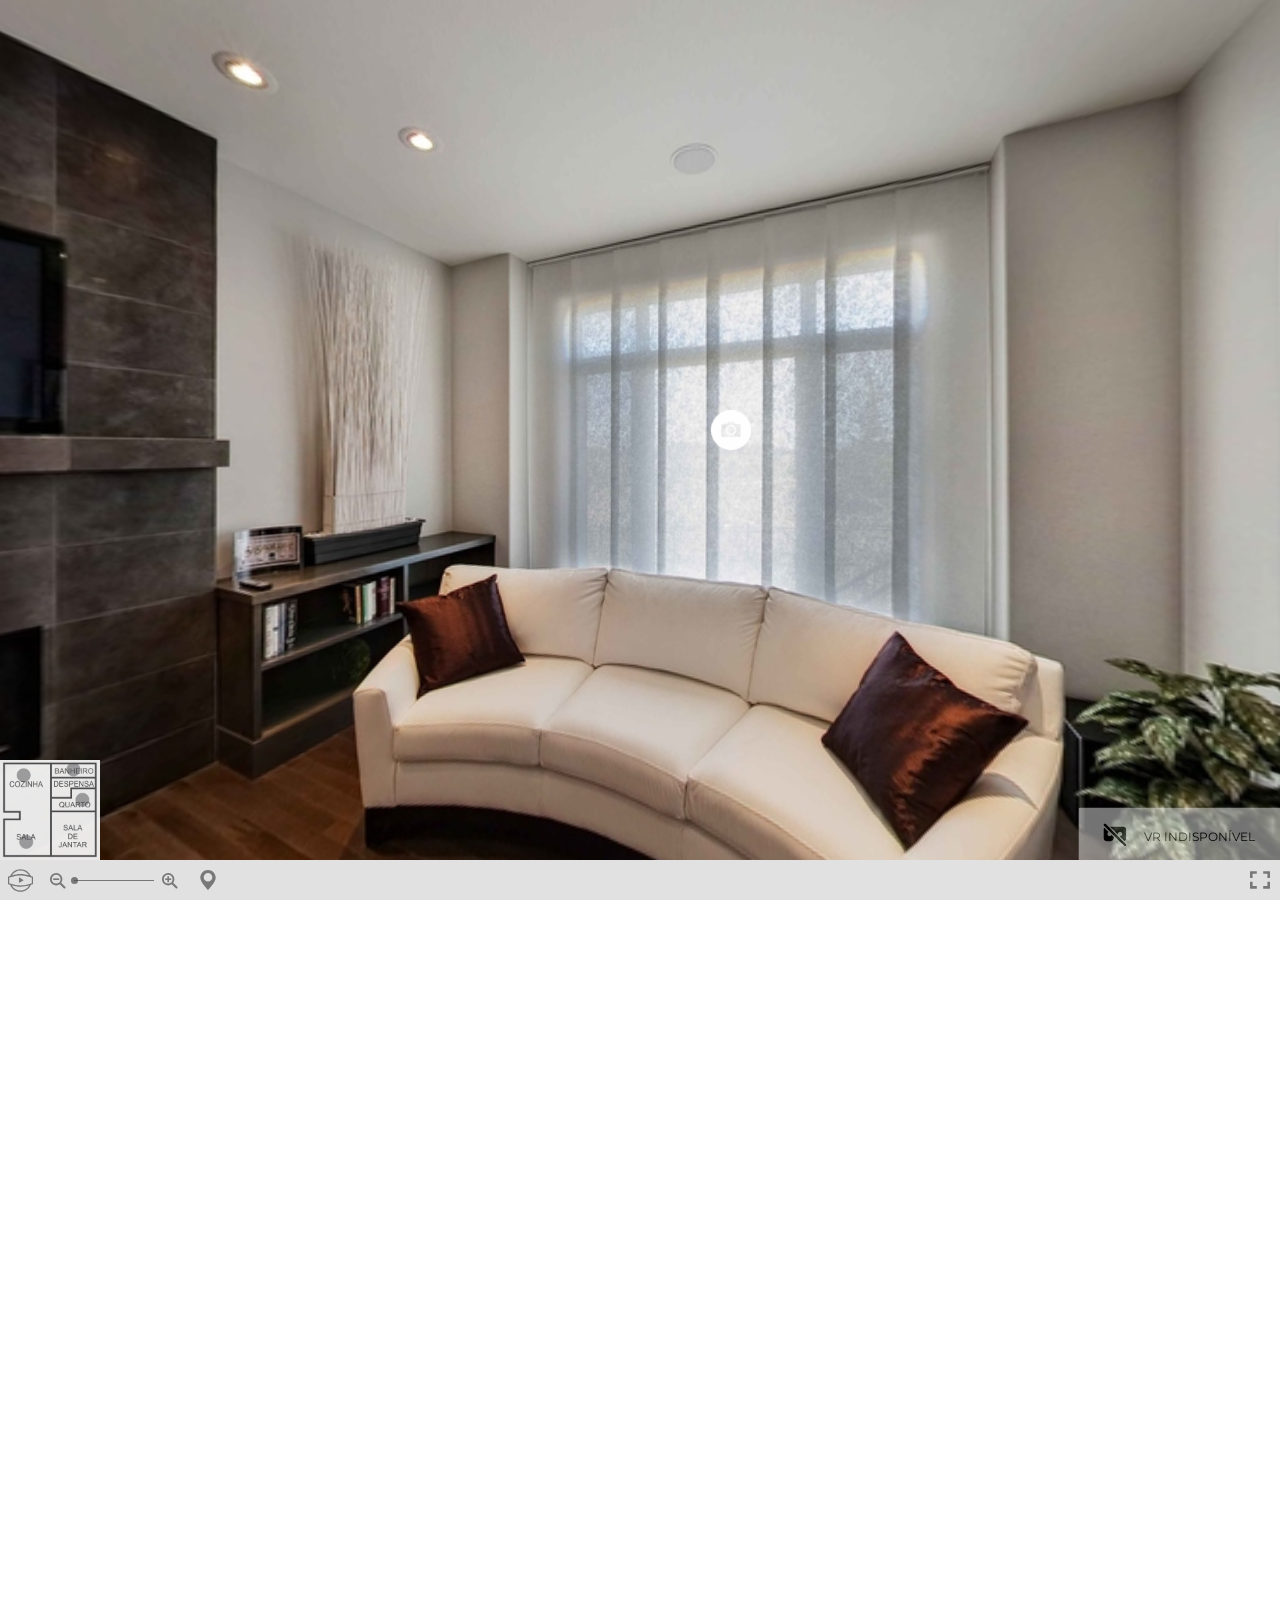
<file: mpt360_v1/index.html>
<!DOCTYPE html>
<html lang="pt-br">
<head>
	<title>My Personal Tour - 360</title>
	<meta charset="utf-8" />
	<!-- favicon -->
	<link rel="apple-touch-icon" sizes="76x76" href="resources/img/favicon.png">
	<link rel="icon" type="image/png" href="resources/img/favicon.png">
	<meta http-equiv="X-UA-Compatible" content="IE=edge,chrome=1" />
	<!-- og tag share facebook -->
	<meta property="og:locale" content="pt_BR">
	<meta property="og:url" content="index.html">
	<meta property="og:title" content="MPT">
	<meta property="og:site_name" content="MPT">
	<meta property="og:description" content="My Personal Tour - 360">
	<meta property="og:image" content="resources/img/troia_logo.png">
	<meta property="og:image:secure_url" content="resources/img/troia_logo.png">
	<meta property="og:image:type" content="image/jpeg">
	<meta property="og:image:width" content="150"> <!-- pixel -->
	<meta property="og:image:height" content="150"> <!-- pixel -->
	<meta property="og:type" content="website">
	<meta content='width=device-width, initial-scale=1.0, maximum-scale=1.0, user-scalable=0' name='viewport' />
	<!-- mobile -->
	<meta name="apple-mobile-web-app-capable" content="yes"> 
	<meta name="mobile-web-app-capable" content="yes">
	<!-- css
	photo = preto, 2photo = branco -->
	<link rel="stylesheet" href="resources/css/2photo-sphere-viewer.min.css" type="text/css">
	<link rel="stylesheet" href="resources/css/estilompt.css" type="text/css">
</head>
<body>
	<!-- div onde será gerada a esfera -->
	<div id="photosphere"></div>
		<!-- btn modo vr -->
	<div id="ui">
		<div id="vr-button"></div>
	</div>
	<!-- map -->
	<div id="bp-map">
		<img src="resources/img/map.png" id="img_map" class="dragme" alt="" usemap="#Map" />
		<map name="Map" id="Map">
			<area alt="Sala" title="Sala" href="#" shape="rect" coords="27,115,59,144" />
			<area alt="Cozinha" title="Cozinha" href="#" shape="rect" coords="19,14,47,41" />
			<area alt="Quarto" title="Quarto" href="#" shape="rect" coords="108,56,127,73" />
			<area alt="Banheiro" title="Banheiro" href="#" shape="rect" coords="98,6,123,23" />
		</map>
	</div>
		<!-- scripts templates onde será o conteudo do pin, no caso chama os iframes -->
	<script type="text/template" id="mapeamento-1">
		<div class="conteudo">
			<iframe src="conteudo/sala_mapa_1.html" class="iframe" frameborder="0" height="100%" width="100%"></iframe>
		</div>
	<!-- fim div conteudo -->
	</script>
	<!-- fim script template -->
	<script type="text/template" id="imagem-1">
		<div class="conteudo">
			<iframe src="conteudo/salaimg_varanda_1.html" class="iframe" frameborder="0" height="100%" width="100%"></iframe>
		</div>
	<!-- fim div conteudo -->
	</script>
	<!-- fim script template -->
	<script type="text/template" id="audio-1">
		<div class="conteudo">
			<iframe src="conteudo/sala_audio_1.html" class="iframe" frameborder="0" height="100%" width="100%"></iframe>
		</div>
	<!-- fim div conteudo -->
	</script>
	<!-- fim script template -->
	<script type="text/template" id="infor-1">
		<div class="conteudo">
			<iframe src="conteudo/cozinha_informacao_1.html" class="iframe" frameborder="0" height="100%" width="100%"></iframe>
		</div>
	<!-- fim div conteudo -->
	</script>
	<!-- fim script template -->
	<script type="text/template" id="video-1">
		<div class="conteudo">
			<iframe src="conteudo/banheiro_video_1.html" class="iframe" frameborder="0" height="100%" width="100%"></iframe>
		</div>
	<!-- fim div conteudo -->
	</script>
	<!-- fim script template -->

<!-- scripts JAVASCRIPT -->
<script src="resources/js/jquery-3.1.1.min.js"></script>
<script src="resources/js/three.min.js"></script>
<script src="resources/js/D.min.js"></script>
<script src="resources/js/uevent.min.js"></script>
<script src="resources/js/doT.min.js"></script>
<script src="resources/js/photo-sphere-viewer.min.js"></script>
<script src="resources/js/CanvasRenderer.js"></script>
<script src="resources/js/CopyShader.js"></script>
<script src="resources/js/DeviceOrientationControls.js"></script>
<script src="resources/js/EffectComposer.js"></script>
<script src="resources/js/MaskPass.js"></script>
<script src="resources/js/Projector.js"></script>
<script src="resources/js/RenderPass.js"></script>
<script src="resources/js/ShaderPass.js"></script>
<!-- modo vr -->
<script src="resources/js/webvr-polyfill.min.js"></script>
<script src="resources/js/VRControls.js"></script>
<script src="resources/js/VREffect.js"></script>
<script src="resources/js/webvr-ui.min.js"></script>

<script type="text/javascript">
	$(document).ready(function(){
	// var global imagem modo vr
	imagemvr = '';
	// via JAVASCRIPT, tentarei pegar se é dispositivo movel ou desk
	if( navigator.userAgent.match(/Android/i) || navigator.userAgent.match(/webOS/i) || navigator.userAgent.match(/iPhone/i) || navigator.userAgent.match(/iPad/i) || navigator.userAgent.match(/iPod/i) || navigator.userAgent.match(/BlackBerry/i) || navigator.userAgent.match(/Windows Phone/i) ){
		var giro = true;
	}else{
		var giro = false;
	}

	// ------------------------------------------ CLICKS ------------------------------------------
	// imagem modo vr inicial
	imagemvr = 'resources/img/sala.jpg';
	// executa a funcao moodovr
	fmodovr(imagemvr);

	function sala(){
	$(document).one("click", function() {
	// esse id é gerado na esfera, com a junção de psv-marker (do proprio script + o id que foi clicado)
	document.getElementById('psv-marker-pc-sala').onclick = function () {
		// imagem modo vr
		imagemvr = 'resources/img/sala.jpg';
		// executa a funcao moodovr
		fmodovr(imagemvr);
		//seu código aqui
		PSV.clearMarkers();
		//limpo pinos anteriores
		PSV.setPanorama('resources/img/sala.jpg', true)
		//seto qual esfera carregará
		//adiciono os pinos
		PSV.addMarker({
			id: 'pc-banheiro',
			latitude: -0.1,
			longitude: 2.43,
			image: 'resources/img/seta-dir.png',
			width: 40,
			height: 40,
			anchor: 'bottom center',
			onClick: (banheiro()),
			tooltip: {
				content: 'Banheiro',
				position: 'bottom right'
			}
		})
		PSV.addMarker({
			id: 'pc-quarto',
			latitude: -0.1,
			longitude: 2.64,
			image: 'resources/img/seta-dir.png',
			width: 40,
			height: 40,
			anchor: 'bottom center',
			onClick: (quarto()),
			tooltip: {
				content: 'Quarto',
				position: 'bottom right'
			}
		})
		PSV.addMarker({
			id: 'pc-cozinha', // identificacao
			latitude: -0.2, // lat
			longitude: 2, // e long para a localizacao
			image: 'resources/img/seta-cima.png', //imagem do pino
			width: 40, // largura
			height: 40, // e altura para tamanho do pino
			anchor: 'bottom center', // ancora para qual parte da esfera ficara
			onClick: (cozinha()), // ao clicar nesse pino fazer o que pedir (nesse caso ir para a esfera da cozinha)
			tooltip: {
				content: 'Cozinha',
				position: 'bottom right'
			} // posicao e titulo ao passar por cima do pino
		})
		PSV.addMarker({
			id: 'Pino_1',
			latitude: 0,
			longitude: 1.57,
			image: 'resources/img/pinI.png',
			width: 40,
			height: 40,
			anchor: 'bottom center',
			tooltip: {
				content: 'Localização deste Apartamento',
				position: 'bottom right'
			},
			content: document.getElementById('mapeamento-1').innerHTML,
			anchor: 'bottom center'
		})
		PSV.addMarker({
			id: 'Pino_2',
			latitude: 0,
			longitude: 0.20,
			image: 'resources/img/pinF.png',
			width: 40,
			height: 40,
			anchor: 'bottom center',
			tooltip: {
				content: 'Varanda',
				position: 'bottom right'
			},
			content: document.getElementById('imagem-1').innerHTML,
			anchor: 'bottom center'
		})
		PSV.addMarker({
			id: 'Pino_3',
			latitude: 1,
			longitude: 1.20,
			image: 'resources/img/pinA.png',
			width: 40,
			height: 40,
			anchor: 'bottom center',
			tooltip: {
				content: 'Teto com acabamento em __________',
				position: 'bottom right'
			},
			content: document.getElementById('audio-1').innerHTML,
			anchor: 'bottom center'
		})
		//fim pino
	};
	//fim onclick psv-marker-pc-sala
	})
	//fim on click document
	};
	//fim function sala

	function cozinha(){
	$(document).one("click", function() {
		document.getElementById('psv-marker-pc-cozinha').onclick = function () {
		// imagem modo vr
		imagemvr = 'resources/img/cozinha.jpg';
		// executa a funcao moodovr
		fmodovr(imagemvr);
		//seu código aqui
		PSV.clearMarkers();
		//limpo pinos anteriores
		PSV.setPanorama('resources/img/cozinha.jpg', true)
		//seto qual esfera carregará
		//add pino
		PSV.addMarker({
			id: 'Pino_4',
			latitude: -0.80,
			longitude: -1,
			image: 'resources/img/pinI.png',
			width: 40,
			height: 40,
			anchor: 'bottom center',
			tooltip: {
				content: 'Cooktop embutido',
				position: 'bottom right'
			},
			content: document.getElementById('infor-1').innerHTML,
			anchor: 'bottom center'
		})
		PSV.addMarker({
			id: 'pc-sala',
			latitude: -0.4,
			longitude: -1.2,
			image: 'resources/img/seta-cima.png',
			width: 40,
			height: 40,
			anchor: 'bottom center',
			onClick: (sala()),
			tooltip: {
				content: 'Sala',
				position: 'bottom right'
			}
		})
		PSV.addMarker({
			id: 'pc-banheiro',
			polygon_rad: /*long, lat*/[[-2.99, 0.20]/*esquerda cima*/, [-2.99, -0.48]/*esquerda baixo*/, [-2.72, -0.50]/*direita baixo*/, [-2.72, 0.21]/*direita cima*/],
			svgStyle: {
			fill: 'rgba(0, 0, 200, 0.2)',
			stroke: 'rgba(50, 0, 200, 0.8)',
				'stroke-width': '2px'
			},
			onClick: (banheiro()),
			tooltip: {
				content: 'Banheiro',
				position: 'right bottom'
			}
		})
		PSV.addMarker({
			id: 'pc-quarto',
			latitude: -0.10,
			longitude: -2.02,
			image: 'resources/img/seta-esq.png',
			width: 40,
			height: 40,
			anchor: 'bottom center',
			onClick: (quarto()),
			tooltip: {
				content: 'Quarto',
				position: 'bottom right'
			}
		})			
	};
	//fim onclick psv-marker-pc-cozinha
	})
	//fim on click document
	};
	//fim function cozinha

	function quarto(){
	$(document).one("click", function() {
	document.getElementById('psv-marker-pc-quarto').onclick = function () {
		// imagem modo vr
		imagemvr = 'resources/img/quarto.png';
		// executa a funcao moodovr
		fmodovr(imagemvr);
		//seu código aqui
		PSV.clearMarkers();
		//limpo pinos anteriores
		PSV.setPanorama('resources/img/quarto.png', true)
		//seto qual esfera carregará
		//add pino
		PSV.addMarker({
			id: 'pc-sala',
			latitude: 0.2,
			longitude: -0.5,
			image: 'resources/img/seta-cima.png',
			width: 40,
			height: 40,
			anchor: 'top center',
			onClick: (sala()),
			tooltip: {
				content: 'Sala',
				position: 'top right'
			}
		})
		PSV.addMarker({
			id: 'pc-cozinha',
			latitude: 0.0,
			longitude: -0.5,
			image: 'resources/img/seta-dir.png',
			width: 40,
			height: 40,
			anchor: 'top center',
			onClick: (cozinha()),
			tooltip: {
				content: 'Cozinha',
				position: 'top right'
			}
		})
		//fim pino
	};
	//fim onclick quartov
	})
	//fim on click document
	};
	//fim function quarto

	function banheiro(){
	$(document).one("click", function() {
	var banheirov = document.getElementById('psv-marker-pc-banheiro');
	document.getElementById('psv-marker-pc-banheiro').onclick = function () {
		// imagem modo vr
		imagemvr = 'resources/img/banheiro.jpg';
		// executa a funcao moodovr
		fmodovr(imagemvr);
		//seu código aqui
		PSV.clearMarkers();
		//limpo pinos anteriores
		PSV.setPanorama('resources/img/banheiro.jpg', true)
		//seto qual esfera carregará
		//add pino
		PSV.addMarker({
			id: 'pc-sala',
			latitude: 0.0,
			longitude: 3.9,
			image: 'resources/img/seta-esq.png',
			width: 40,
			height: 40,
			anchor: 'top center',
			onClick: (sala()),
			tooltip: {
				content: 'Sala',
				position: 'top right'
			}
		})
		PSV.addMarker({
			id: 'pc-cozinha',
			latitude: 0.2,
			longitude: 3.9,
			image: 'resources/img/seta-cima.png',
			width: 40,
			height: 40,
			anchor: 'top center',
			onClick: (cozinha()),
			tooltip: {
				content: 'Cozinha',
				position: 'top right'
			}
		})
		PSV.addMarker({
			id: 'Pino_5',
			latitude: -0.80,
			longitude: 1.2,
			image: 'resources/img/pinV.png',
			width: 40,
			height: 40,
			anchor: 'bottom center',
			tooltip: {
				content: 'Banheira com agua quente',
				position: 'bottom right'
			},
			content: document.getElementById('video-1').innerHTML,
			anchor: 'bottom center'
		})
		//fim pino
	};
	//fim onclick banheirov
	})
	//fim on click document
	};
	//fim function banheiro

	// ------------------------------------------ CLICKS ------------------------------------------

	// variavel psv que dentro dela fica as propriedades para tudo dentro da esfera(navbar, btns, etc..)
	var PSV = new PhotoSphereViewer({
		// chama a fotoesfera
		panorama: 'resources/img/sala.jpg',
		// local que vai conter a esfera no body
		container: 'photosphere',
		// imagem (gif) que carrega a esfera
		loadingimg: 'resources/img/troia_logo.png',
		// barra que fica embaixo, é só retirar o false que voltara a aparecer
		navbar: [
			'autorotate', 'zoom', 'markers',
			// comentar os pinos
			'caption',
			'gyroscope',
			'fullscreen'
		],
		// texto que fica na barra de navegação, se disativar tem que retirar o txt, pq ele continua aparecendo msm sem a barra. É só tirar o false e colocar entre aspas a frase que desejar.
		caption:false,
		// Faixa de longitude visível. Exemplos:[0, Math.PI], [-3*Math.PI/4, 3*Math.PI/4].
		// essa longitude é com um iframe de 510 de largura(minimo possivel)
		longitude_range: Math.PI,
		// Faixa de latitude visível.
		latitude_range: Math.PI,
		// velocidade de rotação automática em radianos / graus / rotações por segundo / minuto.
		anim_speed: '-2rpm',
		// campo de visão da esfera, entre o min(30) e max(90)
		default_fov: 90,
		// efeito olho de peixe, Ativar efeito olho de peixe com trueou especificar força efeito ( true== 1.0).  Este modo pode ter efeitos secundários sobre os marcadores de renderização.
		fisheye: false,
		// velocidade da esfera com o mouse
		move_speed: 1.5,
		// função para começar a esfera girando automaticamente, true = girar, false = nao girar
		time_anim: false,
		// giroscopio, para celular, padrao true
		gyroscope: giro,
		// web gl, padrao true
		webgl: true,
		// configurar a transição de uma esfera para outra.
		transition: {
			duration: 100,
			loader: true,
			blur: true
		},
		// aqui fica os pin's, marcadores, hotspot.
		// OBS: ESSES PINOS AQUI, SE REFEREM A PRIMEIRA ESFERA, NO MOMENTO EM QUE ACONTECE O LOAD DA ESFERA(POR TANTO É O MESMO DA SALA).
		//esse funciona
		markers: (function(){
		var a = [];
			for (var i=0; i<Math.PI*2; i+=Math.PI/4) {
				for (var j=-Math.PI/2+Math.PI/4; j<Math.PI/2; j+=Math.PI/4) {
				}
			}
			//adiciono os pinos
			a.push({
				id: 'pc-banheiro',
				latitude: -0.1,
				longitude: 2.43,
				image: 'resources/img/seta-dir.png',
				width: 40,
				height: 40,
				anchor: 'bottom center',
				onClick: (banheiro()),
				tooltip: {
					content: 'Banheiro',
					position: 'bottom right'
				}
			});
			a.push({
				id: 'pc-quarto',
				latitude: -0.1,
				longitude: 2.64,
				image: 'resources/img/seta-dir.png',
				width: 40,
				height: 40,
				anchor: 'bottom center',
				onClick: (quarto()),
				tooltip: {
					content: 'Quarto',
					position: 'bottom right'
				}
			});
			a.push({
				id: 'pc-cozinha', // identificacao
				latitude: -0.2, // lat
				longitude: 2, // e long para a localizacao
				image: 'resources/img/seta-cima.png', //imagem do pino
				width: 40, // largura
				height: 40, // e altura para tamanho do pino
				anchor: 'bottom center', // ancora para qual parte da esfera ficara
				onClick: (cozinha()), // ao clicar nesse pino fazer o que pedir (nesse caso ir para a esfera da cozinha)
				tooltip: {
					content: 'Cozinha',
					position: 'bottom right'
				} // posicao e titulo ao passar por cima do pino
			});
			a.push({
				id: 'Pino_1',
				latitude: 0,
				longitude: 1.57,
				image: 'resources/img/pinI.png',
				width: 40,
				height: 40,
				anchor: 'bottom center',
				tooltip: {
					content: 'Localização deste Apartamento',
					position: 'bottom right'
				},
				content: document.getElementById('mapeamento-1').innerHTML,
				anchor: 'bottom center'
			});
			a.push({
				id: 'Pino_2',
				latitude: 0,
				longitude: 0.20,
				image: 'resources/img/pinF.png',
				width: 40,
				height: 40,
				anchor: 'bottom center',
				tooltip: {
					content: 'Varanda',
					position: 'bottom right'
				},
				content: document.getElementById('imagem-1').innerHTML,
				anchor: 'bottom center'
			});
			a.push({
				id: 'Pino_3',
				latitude: 1,
				longitude: 1.20,
				image: 'resources/img/pinA.png',
				width: 40,
				height: 40,
				anchor: 'bottom center',
				tooltip: {
					content: 'Teto com acabamento em __________',
					position: 'bottom right'
				},
				content: document.getElementById('audio-1').innerHTML,
				anchor: 'bottom center'
			});
			//fim pino
			return a;
			}()) // markers
		}); // fim photosphere

// ---------------------------------------------------------------- MODO VR -----------------------------------------------------------------------

		function fmodovr(imagemvr) {

		    document.getElementById('vr-button').parentNode.removeChild(document.getElementById('vr-button'));

			var clickMeButton = document.createElement('div');
			clickMeButton.id = 'vr-button';
			document.getElementById('ui').appendChild(clickMeButton);

			var scene = new THREE.Scene();
			var camera = new THREE.PerspectiveCamera(75, window.innerWidth/ window.innerHeight, 1, 1100);
			camera.target = new THREE.Vector3(0, 0, 0);
			camera.lookAt(camera.target);
			var geometry = new THREE.SphereGeometry(500, 60, 40);
			var texture = new THREE.TextureLoader().load(imagemvr); // imagemvr recebe a imagem da esfera em q o user esta

			var controls = new THREE.VRControls(camera);
			controls.standing = true;
			camera.position.y = controls.userHeight;

			var material = new THREE.MeshBasicMaterial({ map: texture, side: THREE.DoubleSide });
			var mesh = new THREE.Mesh(geometry, material);
			mesh.position.set(0, controls.userHeight, -1);
			scene.add(mesh);
			var renderer = new THREE.WebGLRenderer();
			renderer.setPixelRatio(window.devicePixelRatio);
			renderer.setSize(window.innerWidth, window.innerHeight);

			var effect = new THREE.VREffect(renderer);
			effect.setSize(window.innerWidth, window.innerHeight);
			document.body.appendChild(renderer.domElement);

			var options = {
			  color: 'black',
			  background: 'white',
			  corners: 'square'
			};

			var enterVRButton = new webvrui.EnterVRButton(renderer.domElement, options);
			enterVRButton.on('exit', function() {
			  camera.quaternion.set(0, 0, 0, 1);
			  camera.position.set(0, controls.userHeight, 0);
			});

			enterVRButton.on('hide', function() {
			  document.getElementById('ui').style.display = 'none';
			});
			enterVRButton.on('show', function() {
			  document.getElementById('ui').style.display = 'inherit';
			});

			document.getElementById('vr-button').appendChild(enterVRButton.domElement);

			var interacting;
			var pointerX = 0;
			var pointerY = 0;
			var lat = 0;
			var lng = 0;
			var savedLat = 0;
			var savedLng = 0;

			animate();

			function animate() {
			  effect.render(scene, camera);

			  if (enterVRButton.isPresenting()) {
			    controls.update();
			  }

			  requestAnimationFrame(animate);
			}

			renderer.domElement.addEventListener('mousedown', onMouseDown, false);
			renderer.domElement.addEventListener('mousemove', onMouseMove, false);
			renderer.domElement.addEventListener('mouseup', onMouseUp, false);
			window.addEventListener('resize', onResize, false);

			function onMouseDown(event) {
			  event.preventDefault();
			  interacting = true;
			  pointerX = event.clientX;
			  pointerY = event.clientY;
			  savedLng = lng;
			  savedLat = lat;
			}

			function onMouseMove(event) {
			  if (interacting) {
			    lng = ( pointerX - event.clientX ) * 0.1 + savedLng;
			    lat = ( pointerY - event.clientY ) * 0.1 + savedLat;
			  }
			}

			function onMouseUp(event) {
			  event.preventDefault();
			  interacting = false;
			}

			function onTouchDown(event) {
			  event.preventDefault();
			  interacting = true;
			  pointerX = event.touches[0].clientX;
			  pointerY = event.touches[0].clientY;
			  savedLng = lng;
			  savedLat = lat;
			}

			function onTouchMove(event) {
			  if (interacting) {
			    lng = ( pointerX - event.touches[0].clientX ) * 0.1 + savedLng;
			    lat = ( pointerY - event.touches[0].clientY ) * 0.1 + savedLat;
			  }
			}

			function onTouchEnd(event) {
			  event.preventDefault();
			  interacting = false;
			}

			function onResize() {
			  effect.setSize(window.innerWidth, window.innerHeight);
			  camera.aspect = window.innerWidth / window.innerHeight;
			  camera.updateProjectionMatrix();
			}
		return false;
		} // fim fmodovr

	}); // fim document.ready
</script>
</file>
<file: mpt360_v1/resources/css/estilompt.css>
@import url(https://fonts.googleapis.com/css?family=Montserrat);html,body{width:100%;height:100%;overflow:hidden;margin:0;padding:0}a:link,a:visited{font-family:'Montserrat',sans-serif;color:#2858A7;text-decoration:none}*:focus{outline:none}.body_conteudo{overflow-x:hidden;overflow-y:auto}body::-webkit-scrollbar-track,.body_conteudo::-webkit-scrollbar-track{background-color:#CCC}body::-webkit-scrollbar,.body_conteudo::-webkit-scrollbar{width:10px;height:8px;background-color:#F5F5F5}body::-webkit-scrollbar-thumb,.body_conteudo::-webkit-scrollbar-thumb{background-color:#4b4b4d;border-radius:50px}p,h1,h2,h3,h4,h5,ol,ul{font-family:'Montserrat',sans-serif;color:rgba(75,75,77,1);box-shadow:none;padding:0 5px}#photosphere{width:100%;height:100%}.psv-button.btnnav{font-family:'Montserrat',sans-serif;font-size:14px;font-weight:700;line-height:20px;text-align:center;padding-left:0;margin-right:7px;margin-left:7px;width:50px;color:rgba(75,75,77,.7)}#cover{position:absolute;width:100%;height:1000px;background:rgba(0,0,0,.7)}#ui{position:absolute;bottom:10px;right:-103px;transform:translate(-50%,-50%);text-align:center;font-family:'Montserrat',sans-serif;z-index:89}.psv-marker{-webkit-transition:width 0.5s,height 0.5s;transition:width 0.5s,height 0.5s}.psv-marker:hover{width:47px!important;height:47px!important}#bp-map{position:absolute;bottom:40px;width:100px;height:100px;z-index:89;background-color:rgba(255,255,255,.7);-webkit-transition:width 1s,height 1s;transition:width 1s,height 1s}#bp-map:hover{width:150px;height:150px}#img_map{width:100%;height:100%;background-repeat:no-repeat;background-size:100px 100px}.div_cont{width:100%;height:auto;position:relative;text-align:center}.iframe{overflow:hidden;overflow-x:hidden;overflow-y:hidden;height:100%;width:100%;position:absolute;top:0;left:0;right:0;bottom:0}
</file>
<file: mpt360_v1/resources/css/2photo-sphere-viewer.min.css>
/*!
 * Photo Sphere Viewer 3.2.1
 * Copyright (c) 2014-2015 Jérémy Heleine
 * Copyright (c) 2015-2016 Damien "Mistic" Sorel
 * Licensed under MIT (http://opensource.org/licenses/MIT)
 */

.psv-loader::before,.psv-markers-list-item::before,.psv-panel-resizer::before{content:''}.psv-hud,.psv-panel-content--no-interaction{/*-webkit-touch-callout:none;-khtml-user-select:none*/}.psv-container{width:100%;height:100%;margin:0;padding:0;position:relative;background:radial-gradient(#fff,#fdfdfd 16%,#fbfbfb 33%,#f8f8f8 49%,#efefef 66%,#dfdfdf 82%,#bfbfbf 100%);overflow:hidden}.psv-canvas-container{position:absolute;top:0;left:0;z-index:0}.psv-canvas{display:block}.psv-loader-container{display:-webkit-box;display:-webkit-flex;display:-moz-flex;display:-ms-flexbox;display:flex;align-items:center;justify-content:center;position:absolute;top:0;left:0;width:100%;height:100%;z-index:100}.psv-loader,.psv-loader-image,.psv-loader-text,.psv-loader::before{display:inline-block;vertical-align:middle}.psv-loader{position:relative;text-align:center;color:rgba(61,61,61,.7);width:150px;height:150px;border:10px solid transparent}.psv-button,.psv-caption{color:rgba(255,255,255,.7)}.psv-loader::before{height:100%}.psv-loader-canvas{position:absolute;top:0;left:0}.psv-loader-text{font:14px sans-serif}.psv-navbar{display:-webkit-box;display:-webkit-flex;display:-moz-flex;display:-ms-flexbox;display:flex;position:absolute;z-index:90;bottom:-40px;left:0;width:100%;height:40px;background:rgba(225,225,225, 1);transition:bottom ease-in-out .1s}.psv-navbar--open{bottom:0}.psv-navbar,.psv-navbar *{box-sizing:content-box}.psv-caption{-webkit-box-flex:10;-webkit-flex-grow:10;-moz-flex-grow:10;-ms-flex-positive:10;flex-grow:10;margin:10px;white-space:nowrap;overflow:hidden;text-align:center;font-family:sans-serif}@media (max-width:800px){.psv-caption{visibility:hidden}}.psv-spacer--weight-1{-webkit-box-flex:1;-webkit-flex-grow:1;-moz-flex-grow:1;-ms-flex-positive:1;flex-grow:1}.psv-spacer--weight-2{-webkit-box-flex:2;-webkit-flex-grow:2;-moz-flex-grow:2;-ms-flex-positive:2;flex-grow:2}.psv-spacer--weight-3{-webkit-box-flex:3;-webkit-flex-grow:3;-moz-flex-grow:3;-ms-flex-positive:3;flex-grow:3}.psv-spacer--weight-4{-webkit-box-flex:4;-webkit-flex-grow:4;-moz-flex-grow:4;-ms-flex-positive:4;flex-grow:4}.psv-spacer--weight-5{-webkit-box-flex:5;-webkit-flex-grow:5;-moz-flex-grow:5;-ms-flex-positive:5;flex-grow:5}.psv-spacer--weight-6{-webkit-box-flex:6;-webkit-flex-grow:6;-moz-flex-grow:6;-ms-flex-positive:6;flex-grow:6}.psv-spacer--weight-7{-webkit-box-flex:7;-webkit-flex-grow:7;-moz-flex-grow:7;-ms-flex-positive:7;flex-grow:7}.psv-spacer--weight-8{-webkit-box-flex:8;-webkit-flex-grow:8;-moz-flex-grow:8;-ms-flex-positive:8;flex-grow:8}.psv-spacer--weight-9{-webkit-box-flex:9;-webkit-flex-grow:9;-moz-flex-grow:9;-ms-flex-positive:9;flex-grow:9}.psv-spacer--weight-10{-webkit-box-flex:10;-webkit-flex-grow:10;-moz-flex-grow:10;-ms-flex-positive:10;flex-grow:10}.psv-button{-webkit-box-flex:0;-webkit-flex-grow:0;-moz-flex-grow:0;-ms-flex-positive:0;flex-grow:0;-webkit-flex-shrink:0;-moz-flex-shrink:0;-ms-flex-negative:0;flex-shrink:0;padding:10px;position:relative;cursor:pointer;height:20px;width:20px;background:0 0}.psv-button--active{background:rgba(255,255,255,.1)}.psv-button--disabled{pointer-events:none;opacity:.5}.psv-button .psv-button-svg{width:100%;transform:scale(1);transition:transform .3s ease}.psv-button .psv-button-svg *{fill:rgba(75,75,77,.7)}.psv-button--hover-scale:not(.psv-button--disabled):hover .psv-button .psv-button-svg{transform:scale(1.2)}.psv-autorotate-button{width:25px;height:25px;padding:7.5px}.psv-zoom-button{cursor:default;width:128px}.psv-zoom-button-minus,.psv-zoom-button-plus{float:left;position:relative;cursor:pointer;width:16px;height:16px}.psv-zoom-button-minus .psv-button-svg,.psv-zoom-button-plus .psv-button-svg{position:relative;top:20%}.psv-zoom-button-range{float:left;padding:9.5px 8px}.psv-zoom-button-line{position:relative;cursor:pointer;width:80px;height:1px;background:rgba(75,75,77, 0.7);transition:all .3s ease}.psv-zoom-button-handle{position:absolute;border-radius:50%;top:-3px;width:7px;height:7px;background:rgba(75,75,77, 0.7);transform:scale(1);transition:transform .3s ease}.psv-zoom-button:not(.psv-button--disabled):hover .psv-zoom-button-line{box-shadow:0 0 2px rgba(255,255,255,.7)}.psv-zoom-button:not(.psv-button--disabled):hover .psv-zoom-button-handle{transform:scale(1.3)}@media (max-width:600px){.psv-zoom-button{width:auto;padding:0}.psv-zoom-button-range{display:none}.psv-zoom-button-minus,.psv-zoom-button-plus{width:20px;height:20px;padding:10px}.psv-zoom-button-minus .psv-button-svg,.psv-zoom-button-plus .psv-button-svg{top:0}}.psv-markers-list-title{font:24px sans-serif;margin:1em 0;text-align:center;}.psv-markers-list{list-style:none;margin:0;padding:0;overflow:hidden}.psv-markers-list-item{clear:both;min-height:20px;padding:.5em 1em;cursor:pointer;transform:translateX(0);transition:transform .3s ease-in-out}.psv-markers-list-item::before{position:absolute;top:0;left:0;height:100%;width:10px;margin-left:-10px}.psv-markers-list-item:nth-child(odd),.psv-markers-list-item:nth-child(odd)::before{background:rgba(128,128,128,.5);}.psv-markers-list-item:nth-child(even),.psv-markers-list-item:nth-child(even)::before{background:0 0}.psv-markers-list-item:hover{transform:translateX(10px);transition:transform .1s ease-in-out}.psv-markers-list-image{float:left;width:20px}.psv-hud,.psv-hud-svg-container{width:100%;height:100%;position:absolute}.psv-markers-list-name{margin:0;padding:0}.psv-markers-list-image+.psv-markers-list-name{padding-left:calc(20px + .5em)}.psv-hud{/*-webkit-user-select:none;-moz-user-select:none;-ms-user-select:none;user-select:none;*/z-index:10;}.psv-hud-svg-container{top:0;left:0;z-index:20}.psv-marker{cursor:pointer;display:none}.psv-marker--normal{position:absolute;top:0;left:0;z-index:30;background-size:contain;background-repeat:no-repeat}.psv-marker--transparent{display:block;opacity:0}.psv-marker--visible{display:block}.psv-panel{position:absolute;z-index:90;right:0;height:100%;width:400px;max-width:calc(100% - 24px);background:rgba(222,225,225,.7);transform:translate3d(100%,0,0);opacity:0;transition-property:opacity,transform;transition-timing-function:ease-in-out;transition-duration:.1s;cursor:default;margin-left:9px}.psv-container--has-navbar .psv-panel{height:calc(100% - 40px)}.psv-panel-close-button{display:none;position:absolute;top:0;left:-24px;width:24px;height:24px;background:rgba(225,225,225,.7)}.psv-panel-close-button::after,.psv-panel-close-button::before{content:'';position:absolute;top:50%;left:4px;width:15px;height:1px;background-color:rgba(75,75,77, 1);transition:.2s ease-in-out;transition-property:width,left,transform}.psv-panel-close-button::before{transform:rotate(45deg)}.psv-panel-close-button::after{transform:rotate(-45deg)}.psv-panel-close-button:hover::after,.psv-panel-close-button:hover::before{left:0;width:23px}.psv-panel-close-button:hover::before{transform:rotate(135deg)}.psv-panel-close-button:hover::after{transform:rotate(45deg)}.psv-panel-resizer{display:none;position:absolute;top:0;left:-9px;width:9px;height:100%;background-color:rgba(225,225,225, 9);cursor:col-resize}.psv-panel-resizer::before{position:absolute;top:50%;left:1px;margin-top:-14.5px;width:1px;height:1px;box-shadow:1px 0 #fff,3px 0 #fff,5px 0 #fff,1px 2px #fff,3px 2px #fff,5px 2px #fff,1px 4px #fff,3px 4px #fff,5px 4px #fff,1px 6px #fff,3px 6px #fff,5px 6px #fff,1px 8px #fff,3px 8px #fff,5px 8px #fff,1px 10px #fff,3px 10px #fff,5px 10px #fff,1px 12px #fff,3px 12px #fff,5px 12px #fff,1px 14px #fff,3px 14px #fff,5px 14px #fff,1px 16px #fff,3px 16px #fff,5px 16px #fff,1px 18px #fff,3px 18px #fff,5px 18px #fff,1px 20px #fff,3px 20px #fff,5px 20px #fff,1px 22px #fff,3px 22px #fff,5px 22px #fff,1px 24px #fff,3px 24px #fff,5px 24px #fff,1px 26px #fff,3px 26px #fff,5px 26px #fff,1px 28px #fff,3px 28px #fff,5px 28px #fff;background:red}.psv-panel-content{width:100%;height:100%;box-sizing:border-box;color:#dcdcdc;font:16px sans-serif;overflow:auto}.psv-panel-content:not(.psv-panel-content--no-margin){padding:1em}.psv-panel-content--no-interaction{/*-webkit-user-select:none;-moz-user-select:none;-ms-user-select:none;user-select:none;pointer-events:none*/}.psv-panel--open{transform:translate3d(0,0,0);opacity:1;transition-duration:.2s}.psv-panel--open .psv-panel-close-button,.psv-panel--open .psv-panel-close-resizer{display:block}.psv-tooltip{position:absolute;z-index:50;box-sizing:border-box;max-width:200px;background-color:rgba(225,225,225,.8);border-radius:4px;padding:.5em 1em;opacity:0;transition-property:opacity;transition-timing-function:ease-in-out;transition-duration:.1s}.psv-tooltip--bottom-center,.psv-tooltip--bottom-left,.psv-tooltip--center-left,.psv-tooltip--center-right,.psv-tooltip--top-center{transition-property:opacity,transform}.psv-tooltip-content{color:rgb(75,75,77);font:14px sans-serif;}.psv-tooltip-arrow{position:absolute;height:0;width:0;border:7px solid transparent}.psv-tooltip--bottom-center .psv-tooltip-arrow,.psv-tooltip--bottom-left .psv-tooltip-arrow,.psv-tooltip--bottom-right .psv-tooltip-arrow{border-bottom-color:rgba(225,225,225,.8)}.psv-tooltip--top-center .psv-tooltip-arrow,.psv-tooltip--top-left .psv-tooltip-arrow,.psv-tooltip--top-right .psv-tooltip-arrow{border-top-color:rgba(225,225,225,.8)}.psv-tooltip--bottom-center{box-shadow:0 3px 0 rgba(225,225,225,.7);transform:translate3d(0,-5px,0)}.psv-tooltip--center-left{box-shadow:-3px 0 0 rgba(128,128,128,.7);transform:translate3d(5px,0,0)}.psv-tooltip--center-left .psv-tooltip-arrow{border-left-color:rgba(128,128,128,.8)}.psv-tooltip--top-center{box-shadow:0 -3px 0 rgba(128,128,128,.7);transform:translate3d(0,5px,0)}.psv-tooltip--center-right{box-shadow:3px 0 0 rgba(128,128,128,.7);transform:translate3d(-5px,0,0)}.psv-tooltip--center-right .psv-tooltip-arrow{border-right-color:rgba(128,128,128,.8)}.psv-tooltip--bottom-left{box-shadow:-3px 3px 0 rgba(128,128,128,.7);transform:translate3d(0,-5px,0)}.psv-tooltip--bottom-right{box-shadow:3px 3px 0 rgba(128,128,128,.7);transform:translate3d(0,-5px,0);transition-property:opacity,transform}.psv-tooltip--top-left,.psv-tooltip--top-right{transform:translate3d(0,5px,0);transition-property:opacity,transform}.psv-tooltip--top-left{box-shadow:-3px -3px 0 rgba(128,128,128,.7)}.psv-tooltip--top-right{box-shadow:3px -3px 0 rgba(128,128,128,.7)}.psv-tooltip--visible{transform:translate3d(0,0,0);opacity:1;transition-duration:.1s}
</file>
